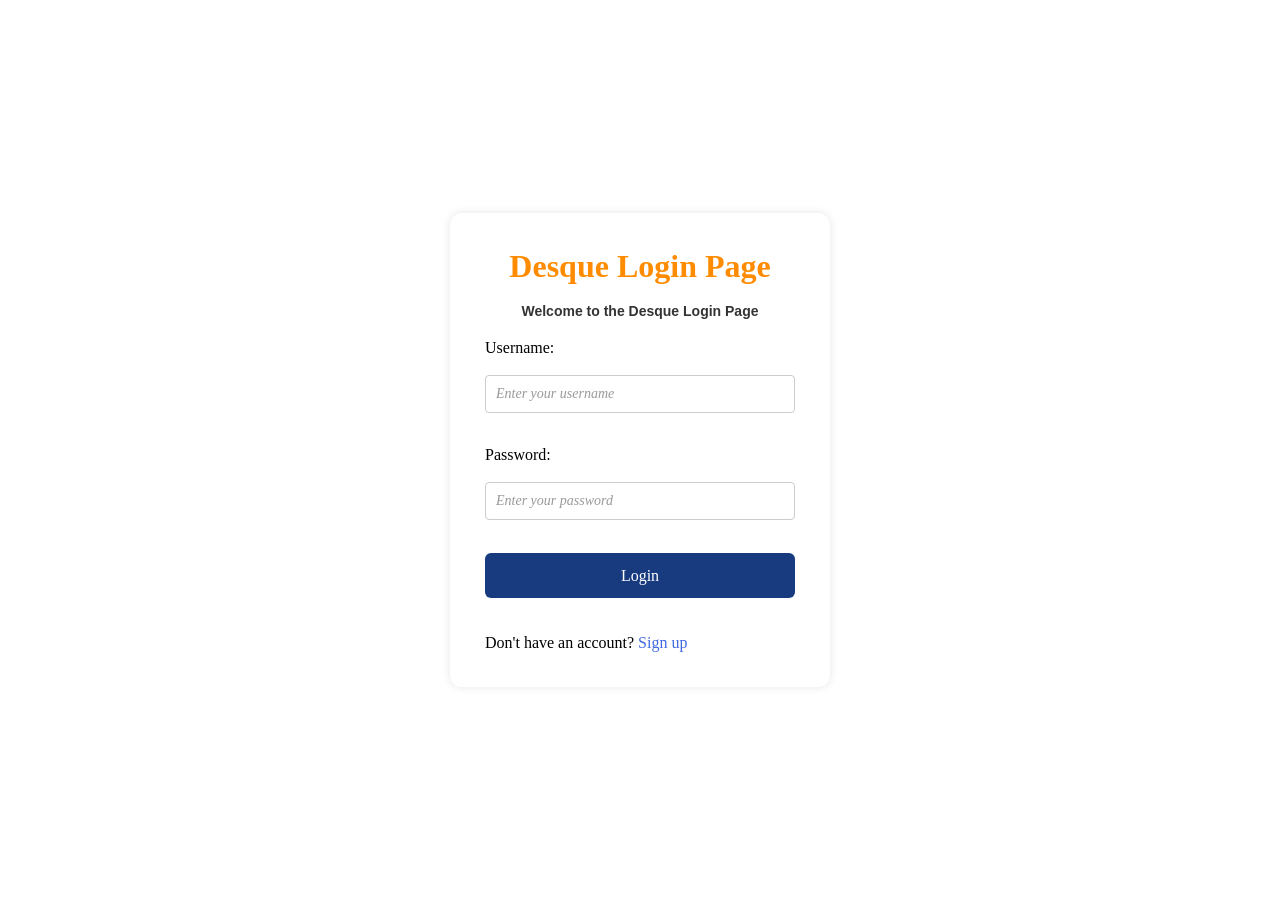
<file: index.html>
<!DOCTYPE html>
<html lang="en">
<head>
    <title>Desque Login Page</title>
    <link rel="stylesheet" href="style1.css">
</head>
<body>
    <div class="login-container">
    <h1>Desque Login Page</h1><br>
    <p>Welcome to the Desque Login Page</p>
    <form action="home.html">
        <label for="username">Username:</label><br><br>
        <input type="text" id="username" placeholder="Enter your username" name="username" required><br><br>
        
        <label for="password">Password:</label><br><br>
        <input type="password" id="password" placeholder="Enter your password" name="password" required><br><br>
      
        <button type="submit">Login</button>
    </form>
    <br><br>
    Don't have an account? <a href ="https://e-learning.embuni.ac.ke/login/index.php" target="_blank">Sign up</a>
    </div>
    </body>
</html>
</file>
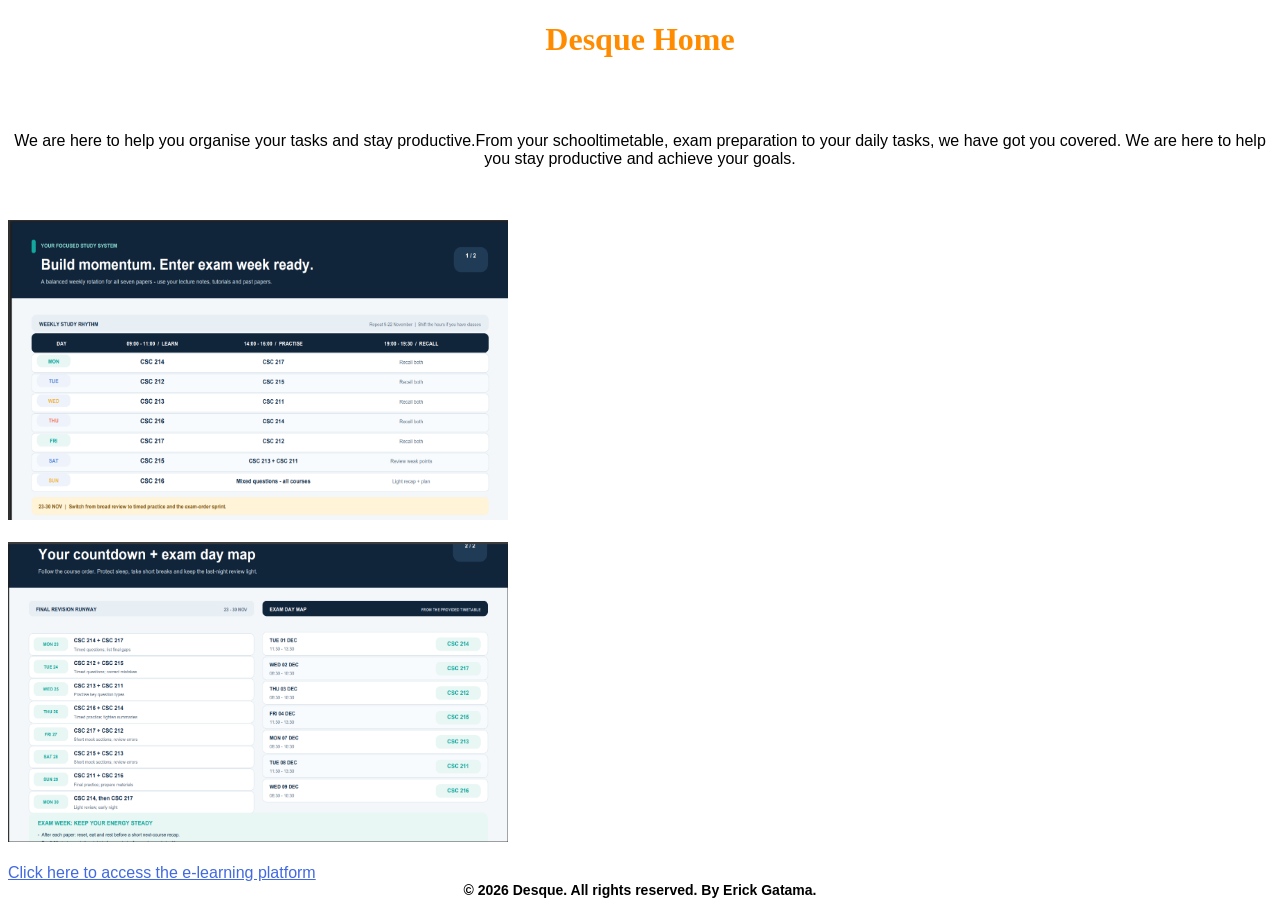
<file: home.html>
<!DOCTYPE html>
<html lang="en">
<head>
    <meta charset="UTF-8">
    <meta name="viewport" content="width=device-width, initial-scale=1.0">
    <link rel="stylesheet" href="style2.css">
    <title>Desque Home</title>
</head>

<body>
    <h1>Desque Home</h1><br><br>
    <p>We are here to help you organise your tasks and stay productive.From your schooltimetable,
     exam preparation to your daily tasks, we have got you covered. We are here to help you stay productive and achieve your goals.
    </p><br><br>
    <img src="img1.jpg.png" alt="Timetable" width="500" height="300"><br><br>
    <img src="img2.jpg.png" alt="Exam Preparation" width="500" height="300"><br><br>
    <a href="https://e-learning.embuni.ac.ke/login/index.php" target="_blank">Click here to access the e-learning platform</a>
    <footer>
        <p1>&copy; 2026 Desque. All rights reserved.
            By Erick Gatama.
        </p1>
    </footer>
</body>
</html>
</file>
<file: style1.css>
body {
    background-color:white;
    display: flex;
    justify-content: center;
    align-items: center;
    min-height: 100vh;
    font-family: Arial, sans-serif;
}
h1{
    color:darkorange;
    text-align: center;
    font-size: 32px;
}
*{margin:0;
padding:0;
box-sizing:border-box;
font-family: 'Times New Roman', Times, serif;
}
.login-container {
    background-color: white;
    padding: 35px;
    border-radius: 12px;
    box-shadow: 0 0 10px rgba(0, 0, 0, 0.1);
    width: 380px;

}
lable{
    display: block;
    margin-bottom: 7px;
    font-weight: bold;
}
a{
    color: royalblue;
    text-decoration: none;
}
a:hover{
    text-decoration: underline;
}
button{
    background-color:#183b80;
    color: white;
    padding:12px;
    border: none;
    border-radius: 6px;
    cursor: pointer;
    font-size: 16px;
    width: 100%;
    height: 45px;
}

button:hover{
    background-color:royalblue;
}
p{
    text-align: center;
    font-size: 14px;
    color: #333;
    margin-bottom: 20px;
    font-weight: bold;
    font-family: arial;
}
input::placeholder{
    color: #999;
    font-family:georgia;
    font-size: 14px;
    font-style: italic;
}
input {
    width: 100%;
    padding: 10px;
    margin-bottom: 15px;
    border: 1px solid #ccc;
    border-radius: 4px;
}
</file>
<file: style2.css>
body{
    background-color:white;
        font-family: Arial, sans-serif;

}
p{
    text-align: center;
}
h1{
    font-family:georgia;
    color:darkorange;
    text-align: center;
}
footer{
    text-align: center;
    font-size: 14px;
    color: black;
    margin-bottom: 20px;
    font-weight: bold;
    font-family: arial;
}
a{
    color: royalblue;
    text-align: center;
    font-family:arial;
    margin-bottom: 20px;
}
a:hover{
    text-decoration: underline;
    color:darkorange;
}
</file>
